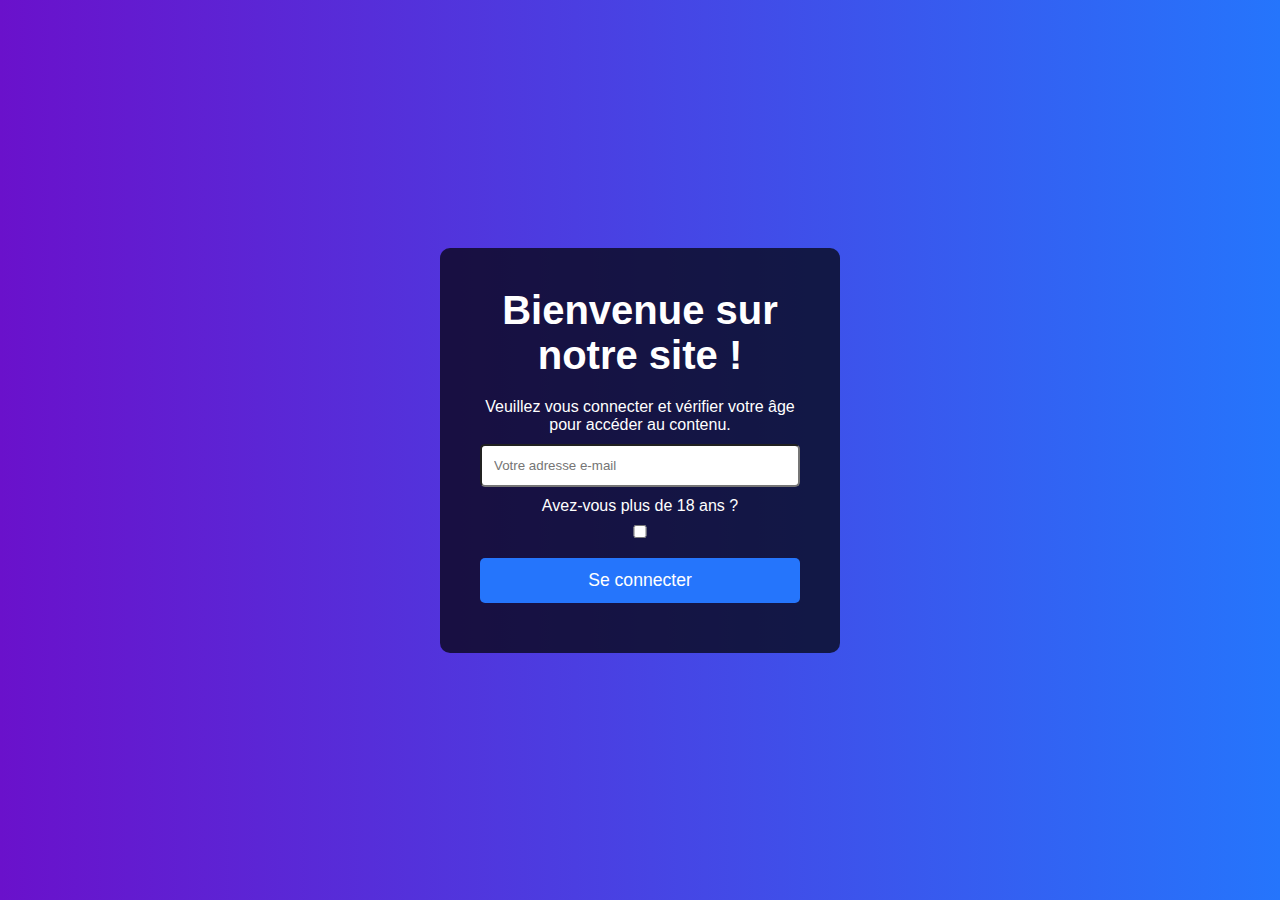
<file: index.html>
<!DOCTYPE html>
<html lang="fr">
<head>
  <meta charset="UTF-8">
  <meta name="viewport" content="width=device-width, initial-scale=1.0">
  <title>Connexion et Vérification d'Âge</title>
  <link rel="stylesheet" href="style.css">
</head>
<body>
  <div class="main-container">
    <div class="login-form-container">
      <h1>Bienvenue sur notre site !</h1>
      <p>Veuillez vous connecter et vérifier votre âge pour accéder au contenu.</p>

      <form id="login-form">
        <input type="email" id="email" placeholder="Votre adresse e-mail" required>
        <div class="age-verification">
          <label for="age-check">Avez-vous plus de 18 ans ?</label>
          <input type="checkbox" id="age-check">
        </div>
        <button type="submit">Se connecter</button>
      </form>

      <p class="error-message" id="error-message"></p>
    </div>
  </div>

  <script src="script.js"></script>
</body>
</html>
</file>
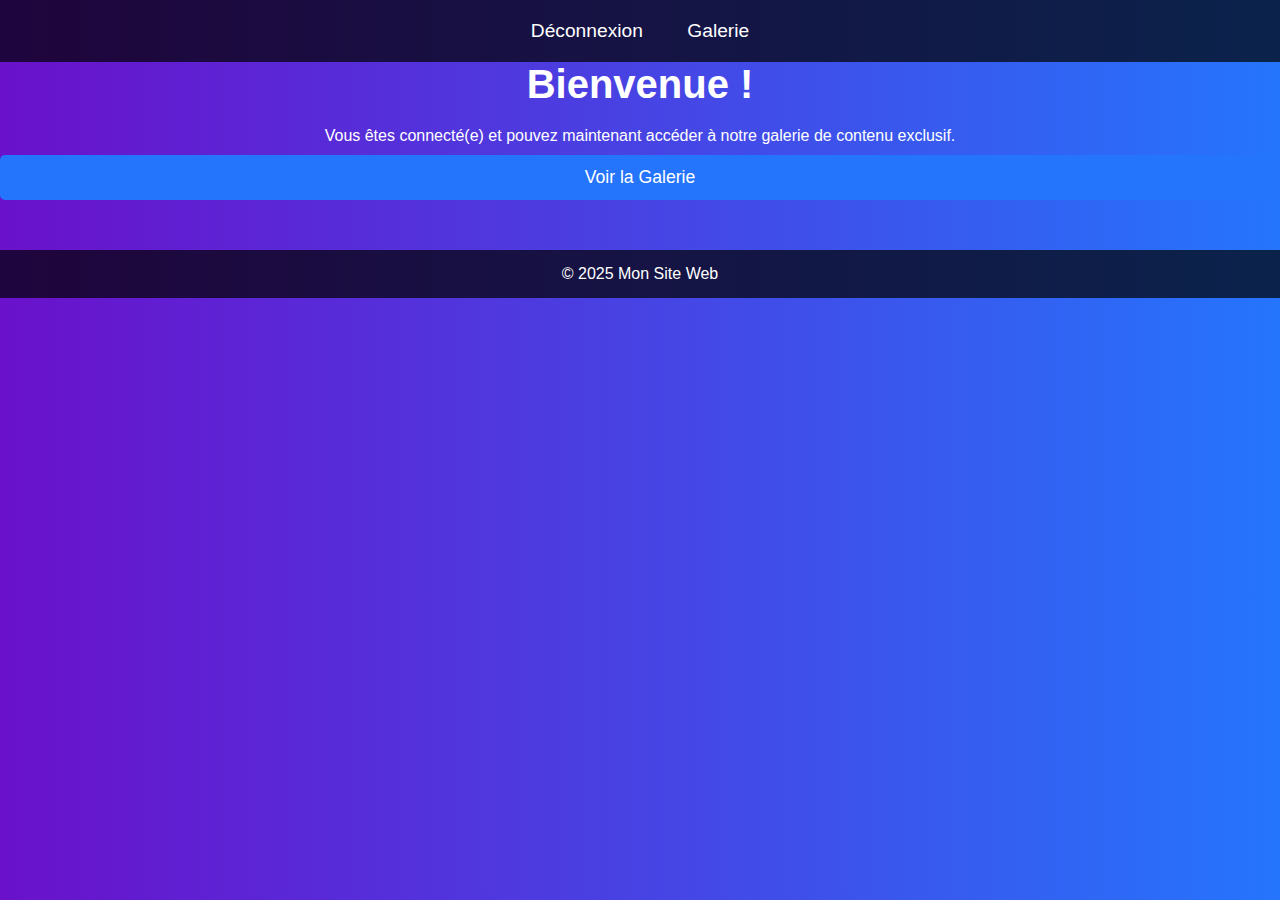
<file: welcome.html>
<!DOCTYPE html>
<html lang="fr">
<head>
  <meta charset="UTF-8">
  <meta name="viewport" content="width=device-width, initial-scale=1.0">
  <title>Bienvenue sur notre site</title>
  <link rel="stylesheet" href="style.css">
</head>
<body>
  <header>
    <div class="navbar">
      <a href="index.html">Déconnexion</a>
      <a href="gallery.html">Galerie</a>
    </div>
  </header>

  <div class="welcome-container">
    <h1>Bienvenue !</h1>
    <p>Vous êtes connecté(e) et pouvez maintenant accéder à notre galerie de contenu exclusif.</p>
    <button onclick="window.location.href='gallery.html'">Voir la Galerie</button>
  </div>

  <footer>
    <p>&copy; 2025 Mon Site Web</p>
  </footer>
</body>
</html>
</file>
<file: style.css>
/* Global reset */
* {
  margin: 0;
  padding: 0;
  box-sizing: border-box;
}

body {
  font-family: 'Arial', sans-serif;
  background: linear-gradient(to right, #6a11cb, #2575fc);
  color: white;
  text-align: center;
}

h1 {
  font-size: 2.5em;
  margin-bottom: 20px;
}

button {
  padding: 10px 20px;
  background-color: #2575fc;
  color: white;
  border: none;
  border-radius: 5px;
  font-size: 1.1em;
  cursor: pointer;
  transition: background-color 0.3s;
}

button:hover {
  background-color: #6a11cb;
}

/* Container pour la page d'accueil */
.main-container {
  display: flex;
  justify-content: center;
  align-items: center;
  height: 100vh;
}

.login-form-container {
  background: rgba(0, 0, 0, 0.7);
  padding: 40px;
  border-radius: 10px;
  width: 100%;
  max-width: 400px;
}

input, button {
  width: 100%;
  padding: 12px;
  margin: 10px 0;
  border-radius: 5px;
}

.navbar a {
  color: white;
  padding: 10px 20px;
  text-decoration: none;
  font-size: 1.2em;
}

.navbar {
  background-color: rgba(0, 0, 0, 0.7);
  padding: 20px;
}

.gallery-container {
  margin-top: 20px;
}

.tabs {
  margin-bottom: 20px;
}

.tab-button {
  background-color: #2575fc;
  color: white;
  padding: 10px 20px;
  border: none;
  font-size: 1.2em;
  cursor: pointer;
  transition: background-color 0.3s;
  margin-right: 10px;
}

.tab-button:hover {
  background-color: #6a11cb;
}

.tab-content {
  display: none;
  margin-top: 20px;
}

.tab-content-section {
  display: none;
}

.tab-content-section img, .tab-content-section video {
  width: 100%;
  max-width: 300px;
  margin: 10px;
  border-radius: 10px;
  transition: transform 0.3s;
}

.tab-content-section img:hover, .tab-content-section video:hover {
  transform: scale(1.1);
}

footer {
  background-color: rgba(0, 0, 0, 0.7);
  padding: 15px;
  margin-top: 40px;
}

/* Animation */
@keyframes fadeIn {
  0% {
    opacity: 0;
    transform: translateY(-30px);
  }
  100% {
    opacity: 1;
    transform: translateY(0);
  }
}

.gallery-container {
  animation: fadeIn 0.5s ease-out;
}
</file>
